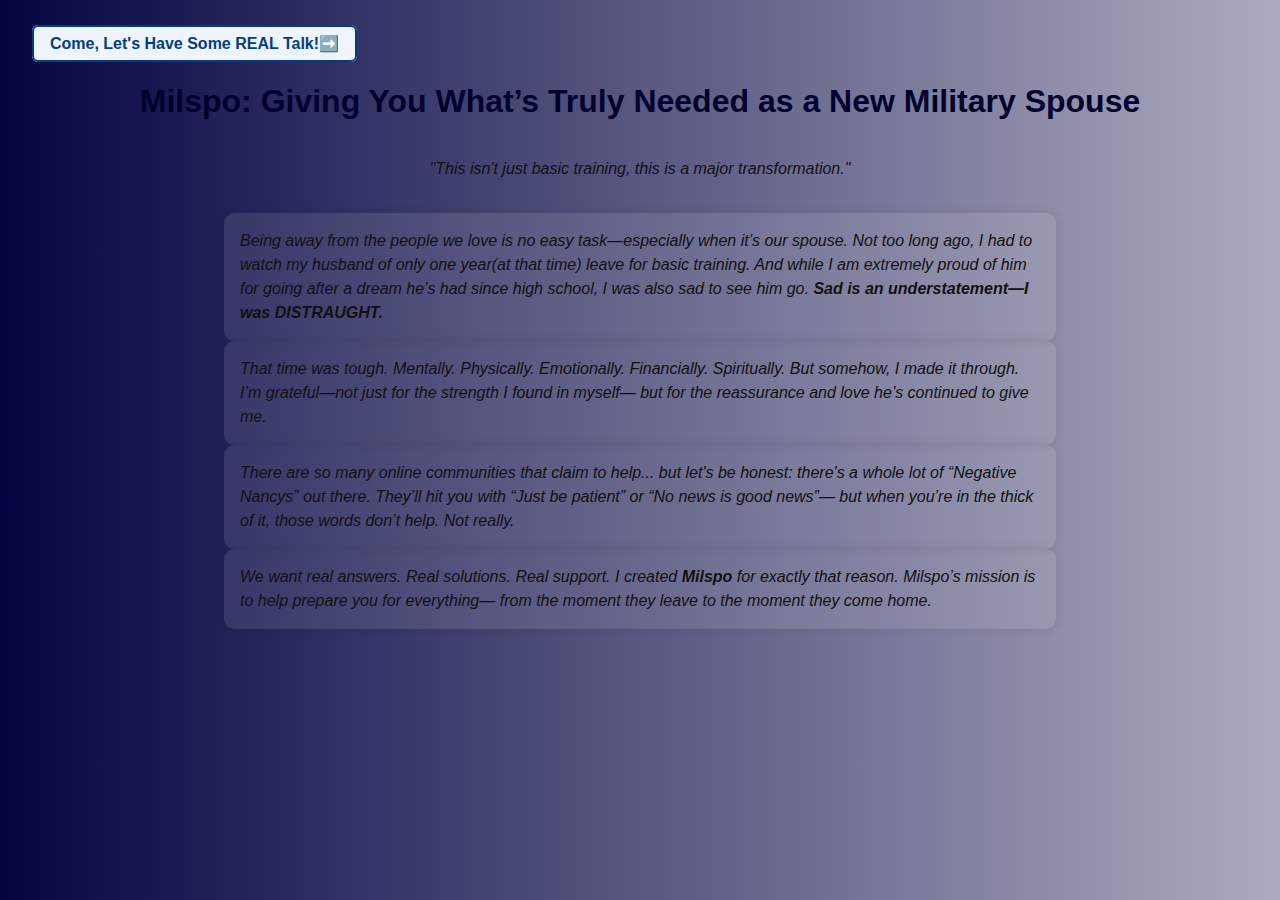
<file: index.html>
<!DOCTYPE html>
<html lang="en">
  <head>
    <meta charset="UTF-8" />
    <meta name="viewport" content="width=device-width, initial-scale=1.0" />
    <title>Milspo</title>
    <link rel="stylesheet" href="index.css" />
  </head>
  <nav>
    <a href="milspo-refuge.html">Come, Let's Have Some REAL Talk!➡️</a>
  </nav>
  <body>
    <h1>Milspo: Giving You What’s Truly Needed as a New Military Spouse</h1>
    <blockquote>
      "This isn't just basic training, this is a major transformation."
    </blockquote>

    <p>
      Being away from the people we love is no easy task—especially when it’s
      our spouse. Not too long ago, I had to watch my husband of only one
      year(at that time) leave for basic training. And while I am extremely
      proud of him for going after a dream he’s had since high school, I was
      also sad to see him go.
      <strong>Sad is an understatement—I was DISTRAUGHT.</strong>
    </p>

    <p>
      That time was tough. Mentally. Physically. Emotionally. Financially.
      Spiritually. But somehow, I made it through. I’m grateful—not just for the
      strength I found in myself— but for the reassurance and love he’s
      continued to give me.
    </p>

    <p>
      There are so many online communities that claim to help... but let's be
      honest: there's a whole lot of “Negative Nancys” out there. They’ll hit
      you with “Just be patient” or “No news is good news”— but when you’re in
      the thick of it, those words don’t help. Not really.
    </p>

    <p>
      We want real answers. Real solutions. Real support. I created
      <strong>Milspo</strong> for exactly that reason. Milspo’s mission is to
      help prepare you for everything— from the moment they leave to the moment
      they come home.
    </p>
  </body>
</html>
</file>
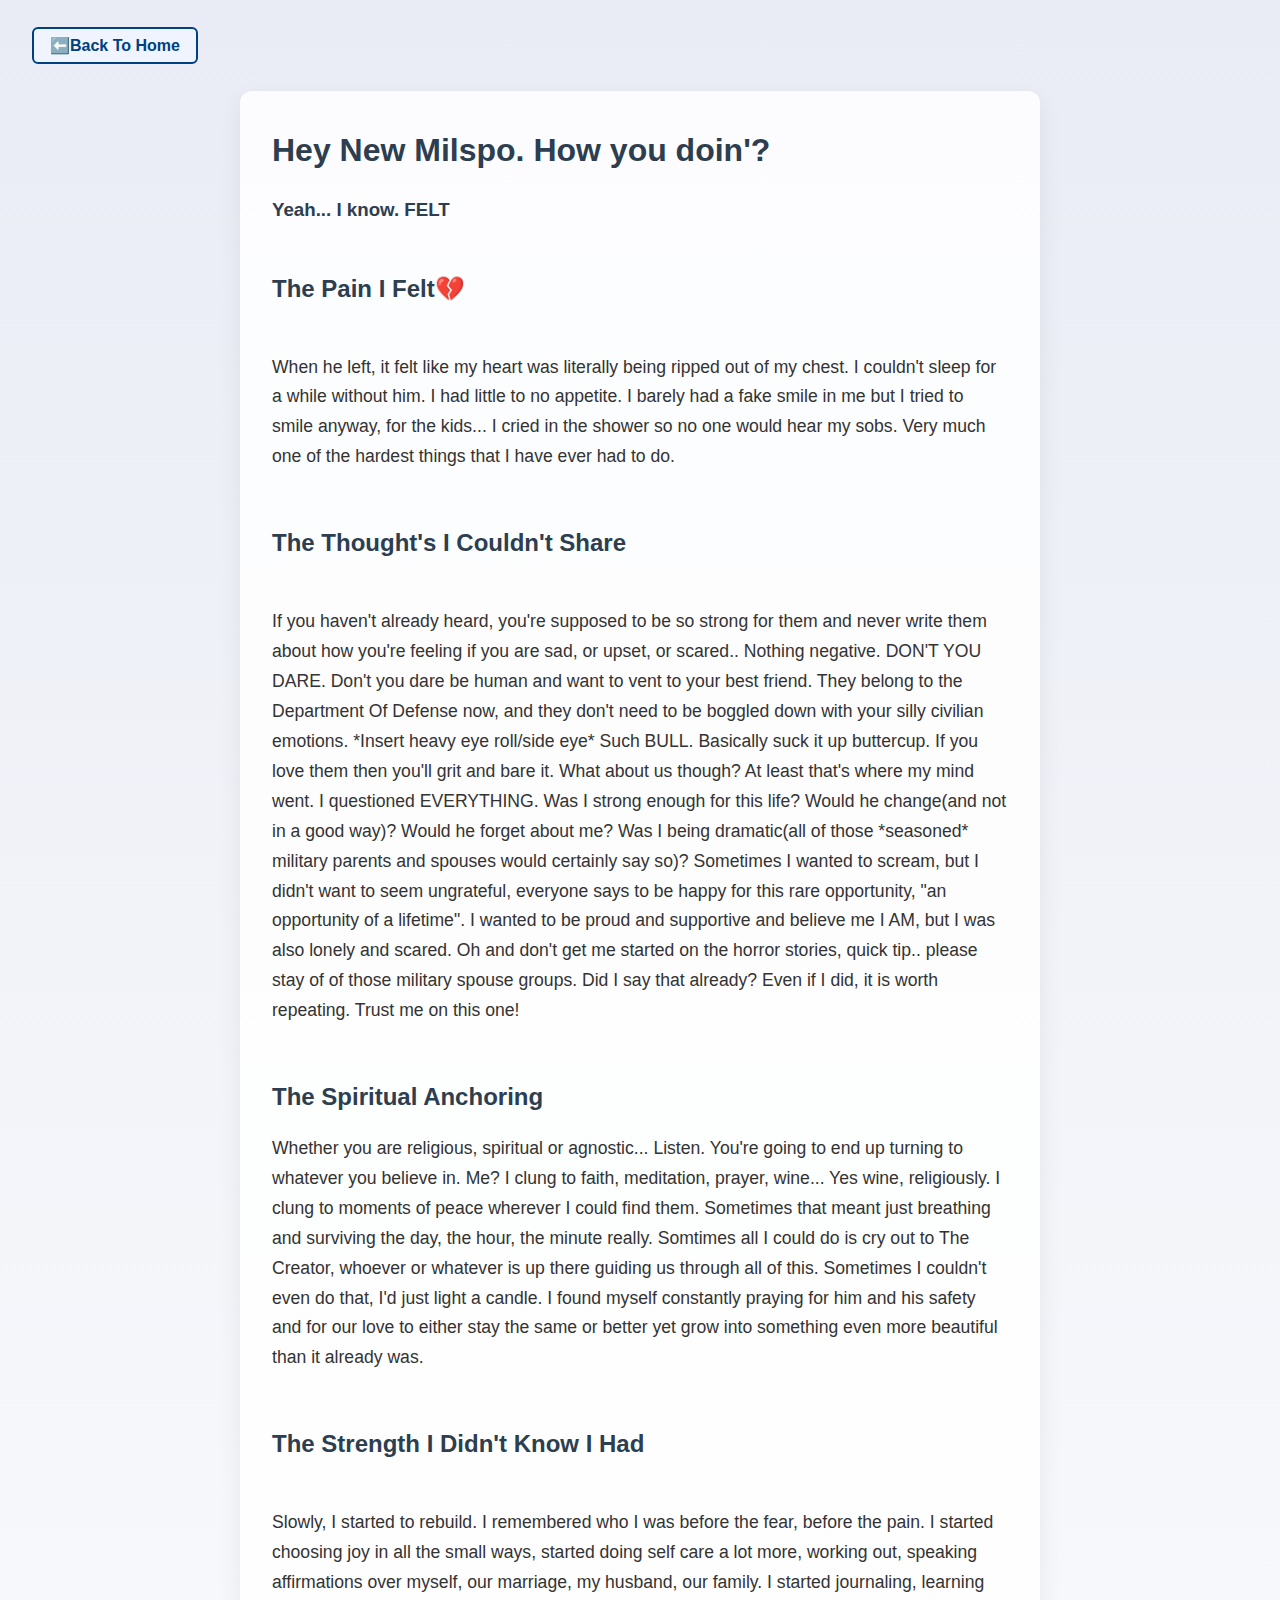
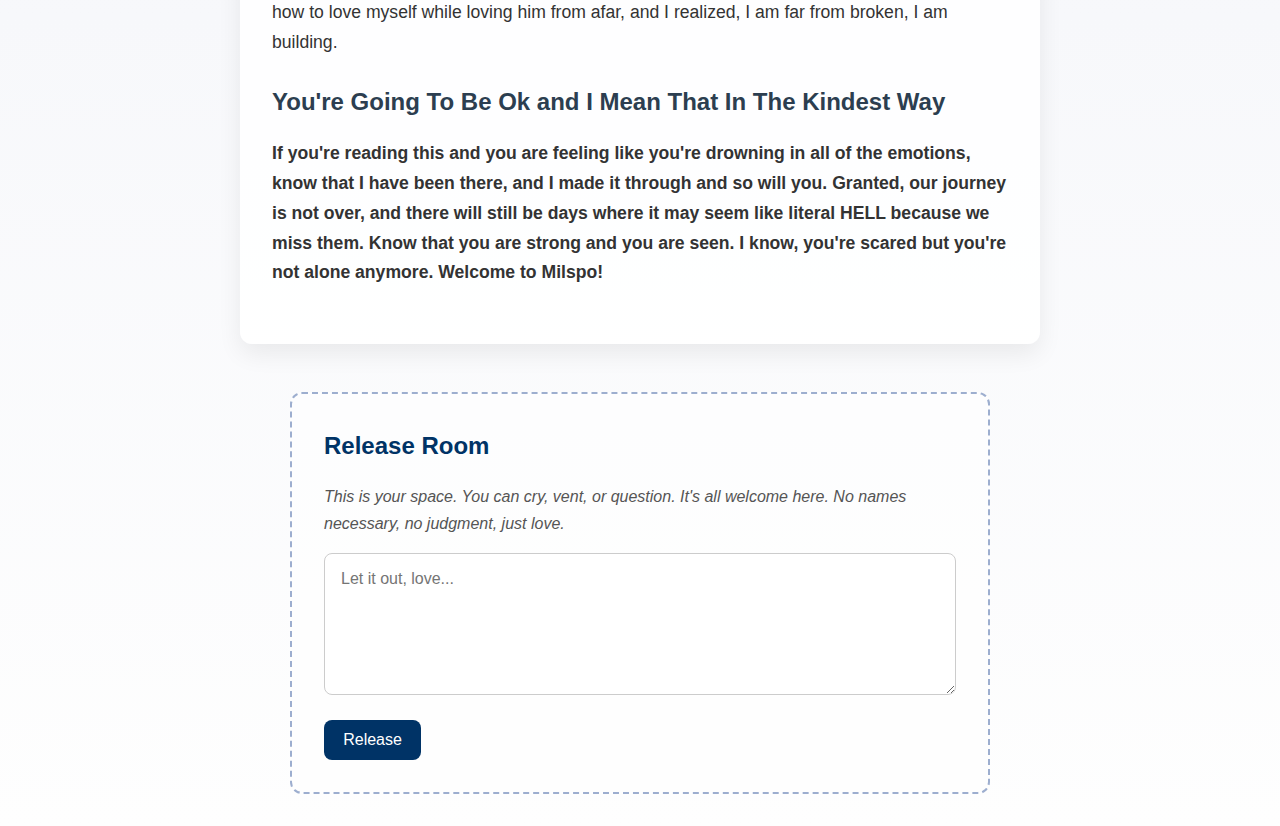
<file: milspo-refuge.html>
<!DOCTYPE html>
<html lang="en">
  <head>
    <meta charset="UTF-8" />
    <meta name="viewport" content="width=device-width, initial-scale=1.0" />
    <title>Milspo Refuge</title>
    <link rel="stylesheet" href="milspo-refuge.css" />
  </head>
  <nav>
    <a href="index.html">⬅️Back To Home</a>
  </nav>
  <body>
    <section class="letter-section">
      <h1>Hey New Milspo. How you doin'?</h1>
      <h3>Yeah... I know. FELT</h3>
      <br />
      <h2>The Pain I Felt💔</h2>
      <br />
      <p>
        When he left, it felt like my heart was literally being ripped out of my
        chest. I couldn't sleep for a while without him. I had little to no
        appetite. I barely had a fake smile in me but I tried to smile anyway,
        for the kids... I cried in the shower so no one would hear my sobs. Very
        much one of the hardest things that I have ever had to do.
      </p>
      <br />
      <h2>The Thought's I Couldn't Share</h2>
      <br />
      <p>
        If you haven't already heard, you're supposed to be so strong for them
        and never write them about how you're feeling if you are sad, or upset,
        or scared.. Nothing negative. DON'T YOU DARE. Don't you dare be human
        and want to vent to your best friend. They belong to the Department Of
        Defense now, and they don't need to be boggled down with your silly
        civilian emotions. *Insert heavy eye roll/side eye* Such BULL. Basically
        suck it up buttercup. If you love them then you'll grit and bare it.
        What about us though? At least that's where my mind went. I questioned
        EVERYTHING. Was I strong enough for this life? Would he change(and not
        in a good way)? Would he forget about me? Was I being dramatic(all of
        those *seasoned* military parents and spouses would certainly say so)?
        Sometimes I wanted to scream, but I didn't want to seem ungrateful,
        everyone says to be happy for this rare opportunity, "an opportunity of
        a lifetime". I wanted to be proud and supportive and believe me I AM,
        but I was also lonely and scared. Oh and don't get me started on the
        horror stories, quick tip.. please stay of of those military spouse
        groups. Did I say that already? Even if I did, it is worth repeating.
        Trust me on this one!
      </p>
      <br />
      <h2>The Spiritual Anchoring</h2>
      <p>
        Whether you are religious, spiritual or agnostic... Listen. You're going
        to end up turning to whatever you believe in. Me? I clung to faith,
        meditation, prayer, wine... Yes wine, religiously. I clung to moments of
        peace wherever I could find them. Sometimes that meant just breathing
        and surviving the day, the hour, the minute really. Somtimes all I could
        do is cry out to The Creator, whoever or whatever is up there guiding us
        through all of this. Sometimes I couldn't even do that, I'd just light a
        candle. I found myself constantly praying for him and his safety and for
        our love to either stay the same or better yet grow into something even
        more beautiful than it already was.
      </p>
      <br />
      <h2>The Strength I Didn't Know I Had</h2>
      <br />
      <p>
        Slowly, I started to rebuild. I remembered who I was before the fear,
        before the pain. I started choosing joy in all the small ways, started
        doing self care a lot more, working out, speaking affirmations over
        myself, our marriage, my husband, our family. I started journaling,
        learning how to love myself while loving him from afar, and I realized,
        I am far from broken, I am building.
      </p>
      <h2>You're Going To Be Ok and I Mean That In The Kindest Way</h2>
      <p>
        <strong>
          If you're reading this and you are feeling like you're drowning in all
          of the emotions, know that I have been there, and I made it through
          and so will you. Granted, our journey is not over, and there will
          still be days where it may seem like literal HELL because we miss
          them. Know that you are strong and you are seen. I know, you're scared
          but you're not alone anymore. Welcome to Milspo!
        </strong>
      </p>
    </section>
    <section class="release-room">
      <h2>Release Room</h2>
      <p class="intro">
        This is your space. You can cry, vent, or question. It's all welcome
        here. No names necessary, no judgment, just love.
      </p>
      <form id="releaseForm">
        <textarea
          id="releaseInput"
          rows="6"
          placeholder="Let it out, love..."
        ></textarea
        ><br />
        <button type="submit">Release</button>
      </form>
      <p class="thank-you" style="display: none">
        Thank you for trusting this space. You're safe here. 📬
      </p>
    </section>

    <script>
      const form = document.getElementById("releaseForm");
      const input = document.getElementById("releaseInput");
      const thankYou = document.querySelector(".thank-you");

      form.addEventListener("submit", function (e) {
        e.preventDefault();
        if (input.value.trim() !== "") {
          localStorage.setItem("milspoRelease", input.value);
          input.style.display = "none";
          form.querySelector("button").style.display = "none";
          thankYou.style.display = "block";
        }
      });
    </script>
  </body>
</html>
</file>
<file: index.css>
h1 {
  color: rgb(1, 1, 46);
  font-weight: bold;
  text-align: center;
  font-size: 2rem;
  margin-bottom: 1rem;
}
blockquote {
  font-style: italic;
  color: rbg(1, 1, 46);
  text-align: center;
  margin: 2rem auto;
  max-width: 600px;
}

nav a {
  text-decoration: none;
  color: #004080;
  font-weight: bold;
  padding: 0.5rem 1rem;
  border: 2px solid #004080;
  border-radius: 6px;
  background-color: #f0f4ff;
  transition: 0.3s;
}

nav a:hover {
  background-color: rgb(232, 67, 67);
  color: white;
}

body {
  margin: 0;
  padding: 2rem;
  font-family: "Segoe UI", Tahoma, Geneva, Verdana, sans-serif;
  color: #111;
  line-height: 1.5;

  background: linear-gradient(to left, rgb(111, 5, 5), white, rgb(4, 4, 66));
  background-size: 300% 300%;
  animation: wave 7s infinite linear alternate;
}

/* Waving animation */
@keyframes wave {
  0% {
    background-position: 0% 50%;
  }
  100% {
    background-position: 100% 50%;
  }
}

p {
  background-color: rgba(255, 255, 255, 0.1);
  padding: 1rem;
  border-radius: 10px;
  max-width: 800px;
  margin: 0 auto;
  box-shadow: 0 0 10px rgba(0, 0, 0, 0.1);
  font-style: italic;
}
</file>
<file: milspo-refuge.css>
/* Reset */
* {
  margin: 0;
  padding: 0;
  box-sizing: border-box;
}

/* Body */
body {
  font-family: "Segoe UI", Tahoma, Geneva, Verdana, sans-serif;
  background: linear-gradient(to bottom, #e9ecf5, #fefefe);
  color: #333;
  padding: 2rem;
  line-height: 1.7;
}

/* Navigation */
nav {
  margin-bottom: 2rem;
}

nav a {
  text-decoration: none;
  color: #004080;
  font-weight: bold;
  padding: 0.5rem 1rem;
  border: 2px solid #004080;
  border-radius: 6px;
  background-color: #f0f4ff;
  transition: 0.3s;
}

nav a:hover {
  background-color: #004080;
  color: #fff;
}

/* Letter Section */
.letter-section {
  background: #ffffffd6;
  padding: 2rem;
  border-radius: 12px;
  box-shadow: 0 10px 25px rgba(0, 0, 0, 0.07);
  max-width: 800px;
  margin: 0 auto 3rem;
}

.letter-section h1,
.letter-section h2,
.letter-section h3 {
  color: #2c3e50;
  margin-bottom: 1rem;
}

.letter-section p {
  margin-bottom: 1.5rem;
  font-size: 1.1rem;
}

/* Release Room */
.release-room {
  background-color: #fefefecc;
  border: 2px dashed #9daecf;
  padding: 2rem;
  border-radius: 12px;
  max-width: 700px;
  margin: 0 auto;
}

.release-room h2 {
  color: #003366;
  margin-bottom: 1rem;
}

.release-room .intro {
  margin-bottom: 1rem;
  font-style: italic;
  color: #555;
}

textarea {
  width: 100%;
  padding: 1rem;
  border-radius: 8px;
  border: 1px solid #ccc;
  resize: vertical;
  font-size: 1rem;
  font-family: inherit;
  margin-bottom: 1rem;
}

button {
  padding: 0.7rem 1.2rem;
  background-color: #003366;
  color: white;
  border: none;
  border-radius: 8px;
  cursor: pointer;
  font-size: 1rem;
  transition: background-color 0.3s ease;
}

button:hover {
  background-color: #00509e;
}

.thank-you {
  font-weight: bold;
  color: #006400;
  text-align: center;
  margin-top: 1rem;
  font-size: 1.1rem;
}
</file>
